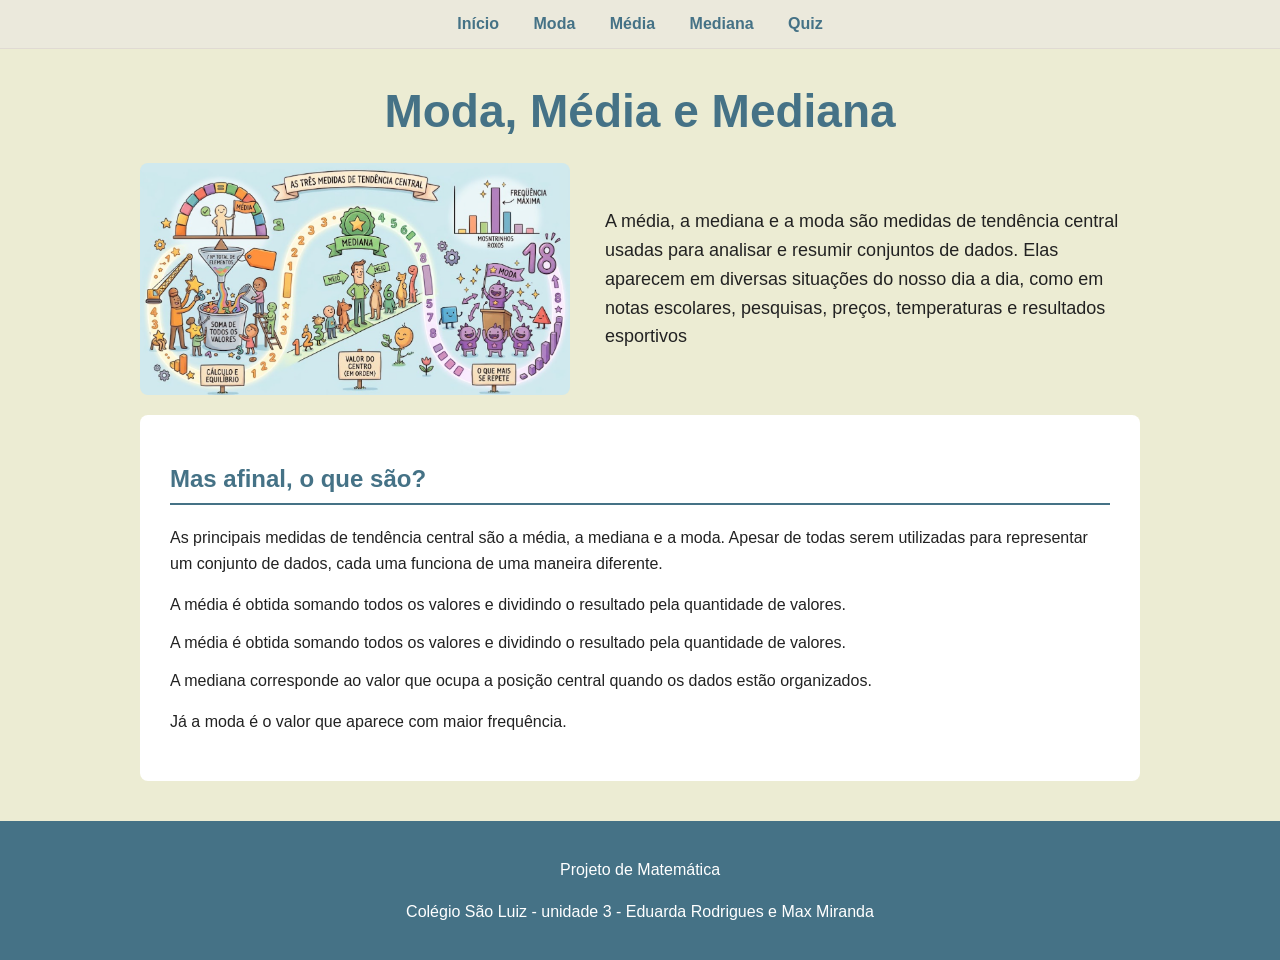
<file: index.html>
<!DOCTYPE html>
<html lang="pt-br">

<head>
    <meta charset="UTF-8">
    <meta name="viewport" content="width=device-width, initial-scale=1.0">

    <title>Moda, Média e Mediana</title>

    <link rel="stylesheet" href="style.css">
</head>

<body>

    <!--MENU-->

    <nav>
        <a href="index.html">Início</a>
        <a href="moda.html">Moda</a>
        <a href="media.html">Média</a>
        <a href="mediana.html">Mediana</a>
        <a href="quiz.html">Quiz</a>
    </nav>


    <!--CABEÇALHO-->

    <header>

        <h1>Moda, Média e Mediana</h1>


        <!--DESTAQUE DA PÁGINA INICIAL-->

        <div class="destaque-inicio">

            <img
                src="imagens/indeximg.png"
                alt="Imagem"
            >

            <div class="texto-destaque">

                <h2> </h2>

                <p>
                    A média, a mediana e a moda são medidas de tendência central usadas para analisar e resumir conjuntos de dados. Elas aparecem em diversas situações do nosso dia a dia, como em notas escolares, pesquisas, preços, temperaturas e resultados esportivos
                </p>

        

            </div>

        </div>

    </header>

    <main>

        <section>

            <h2>Mas afinal, o que são?</h2>

            <p> As principais medidas de tendência central são a média, a mediana e a moda. Apesar de todas serem utilizadas para representar um conjunto de dados, cada uma funciona de uma maneira diferente.</p>
            <p>A média é obtida somando todos os valores e dividindo o resultado pela quantidade de valores.</p> A média é obtida somando todos os valores e dividindo o resultado pela quantidade de valores.
            <p>  A mediana corresponde ao valor que ocupa a posição central quando os dados estão organizados.</p>
            <p>Já a moda é o valor que aparece com maior frequência.</p> 

            

        </section>

    </main>


    <footer>

        <p>Projeto de Matemática</p>
        <p>Colégio São Luiz - unidade 3 - Eduarda Rodrigues e Max Miranda</p>
    </footer>

</body>

</html>
</file>
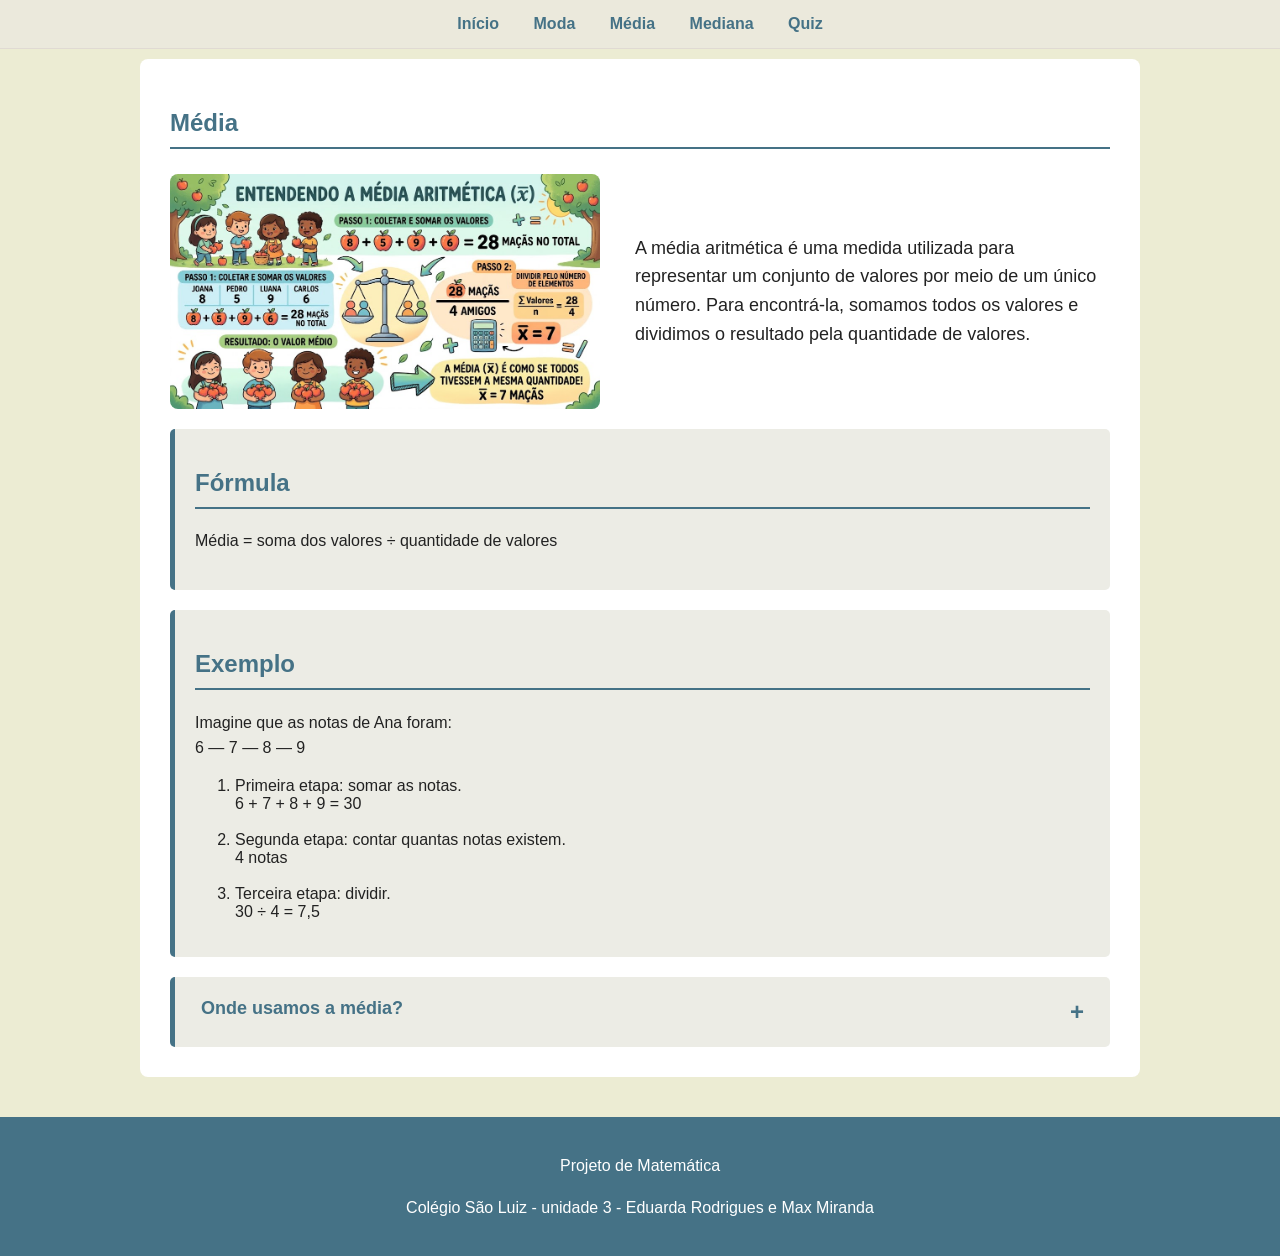
<file: media.html>
<!DOCTYPE html>
<html lang="pt-br">

<head>
    <meta charset="UTF-8">
    <meta name="viewport" content="width=device-width, initial-scale=1.0">
    <title>Média</title>
    <link rel="stylesheet" href="style.css">
</head>

<body>

    <!-- MENU -->
    <nav>
        <a href="index.html">Início</a>
        <a href="moda.html">Moda</a>
        <a href="media.html">Média</a>
        <a href="mediana.html">Mediana</a>
        <a href="quiz.html">Quiz</a>
    </nav>

    <main>

        <section>

            <h2>Média</h2>

           <div class="destaque-inicio">

    <img
        src="imagens/mediaimg.jpg"
        alt="Imagem"
    >

    <div class="texto-destaque">

        <h3></h3>

        <p>
            A média aritmética é uma medida utilizada para representar um conjunto de valores por meio de um único número. Para encontrá-la, somamos todos os valores e dividimos o resultado pela quantidade de valores.
        </p>

    </div>

</div>
</div>

            <!-- Como achar -->

            <article class="">

                <h2>Fórmula</h2>
                
                <div class="conteudo">

                    <p>
                       Média = soma dos valores ÷ quantidade de valores
                    </p>

                </div>

            </article>

            <article class="">

                <h2>Exemplo</h2>
                
                <div class="conteudo">

                    <p>Imagine que as notas de Ana foram:
                        <br>6 — 7 — 8 — 9
                    </p>
                    <ol>
                        <li>Primeira etapa: somar as notas.</li>
                        6 + 7 + 8 + 9 = 30 <br>
                        <br>     
                        <li>Segunda etapa: contar quantas notas existem.</li>
                        4 notas <br>
                        <br>
                        <li>Terceira etapa: dividir.</li>
                        30 ÷ 4 = 7,5
                    </ol>              

                </div>

            </article>

            <article class="acordeao">
                <button class="titulo-acordeao">
                    Onde usamos a média?
                    <span>+</span>
                </button>

                <div class="conteudo-acordeao">
                    <ul>
                        <li>
                            Escola: média das notas dos alunos
                        </li>
                        <li>
                            Esportes: média de gols ou pontos
                        </li>
                        <li>
                            Clima: média das temperaturas
                        </li>
                        <li>Economia: renda média</li>
                        <li>
                            Pesquisas: média das respostas
                        </li>
                    </ul>
                </div>

            </article>
        </section>

    </main>

    <footer>
        <p>Projeto de Matemática</p>
        <p>Colégio São Luiz - unidade 3 - Eduarda Rodrigues e Max Miranda</p>
    </footer>

    <script src="script.js"></script>

</body>

</html>
</file>
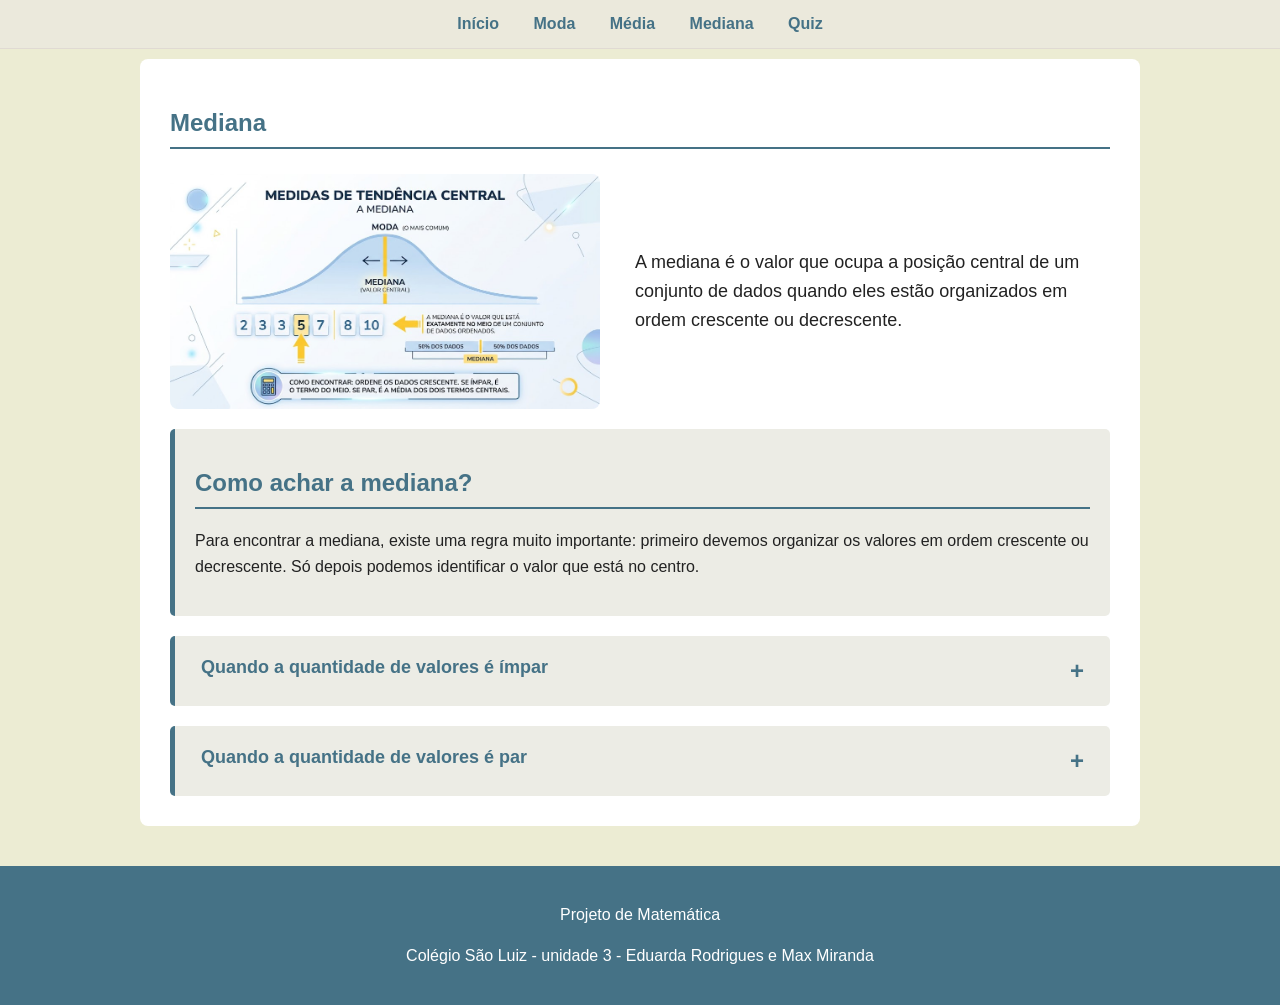
<file: mediana.html>
<!DOCTYPE html>
<html lang="pt-br">

<head>
    <meta charset="UTF-8">
    <meta name="viewport" content="width=device-width, initial-scale=1.0">
    <title>Mediana</title>
    <link rel="stylesheet" href="style.css">
</head>

<body>

    <!-- MENU -->
    <nav>
        <a href="index.html">Início</a>
        <a href="moda.html">Moda</a>
        <a href="media.html">Média</a>
        <a href="mediana.html">Mediana</a>
        <a href="quiz.html">Quiz</a>
    </nav>

    <main>

        <section>

            <h2>Mediana</h2>

           <div class="destaque-inicio">

    <img
        src="imagens/medianaimg.jpg"
        alt="Imagem"
    >

    <div class="texto-destaque">

        <h3></h3>

        <p>
           A mediana é o valor que ocupa a posição central de um conjunto de dados quando eles estão organizados em ordem crescente ou decrescente.
        </p>

    </div>

</div>
</div>

            <!-- Como achar -->

            <article class="">

                <h2>Como achar a mediana?</h2>
                
                <div class="conteudo">

                    <p>
                      Para encontrar a mediana, existe uma regra muito importante: primeiro devemos organizar os valores em ordem crescente ou decrescente. Só depois podemos identificar o valor que está no centro.
                    </p>

                </div>

            </article>

             <article class="acordeao">
                <button class="titulo-acordeao">
                    Quando a quantidade de valores é ímpar
                    <span>+</span>
                </button>

                <div class="conteudo-acordeao">
                    
                    <p>
                        Quando temos uma quantidade ímpar de valores, existe apenas um número exatamente no centro.
                    </p>
                    <p>
                        Por exemplo
                        <br>3, 5, 7, 8, 10
                    </p>
                    <p>O número que ocupa a posição central é o 7. Logo:
                        <br> Mediana = 7</p>
                </div>

            </article>

            </article>

             <article class="acordeao">
                <button class="titulo-acordeao">
                    Quando a quantidade de valores é par
                    <span>+</span>
                </button>

                <div class="conteudo-acordeao">
                    
                    <p>
                        Quando temos uma quantidade par de valores, existem dois números no centro. Nesse caso, devemos calcular a média entre esses dois valores.
                    </p>
                    <p>
                        Por exemplo
                        <br>2, 4, 6, 8
                    <p>
                        Os dois valores centrais são 4 e 6.
                    </p>
                    <p>Então calculamos:
                        <br> (4 + 6) ÷ 2 = 5
                        <br> Mediana = 5</p>
                </div>

            </article>

            </article>

        </section>

    </main>

    <footer>
        <p>Projeto de Matemática</p>
        <p>Colégio São Luiz - unidade 3 - Eduarda Rodrigues e Max Miranda</p>
    </footer>

    <script src="script.js"></script>

</body>

</html>
</file>
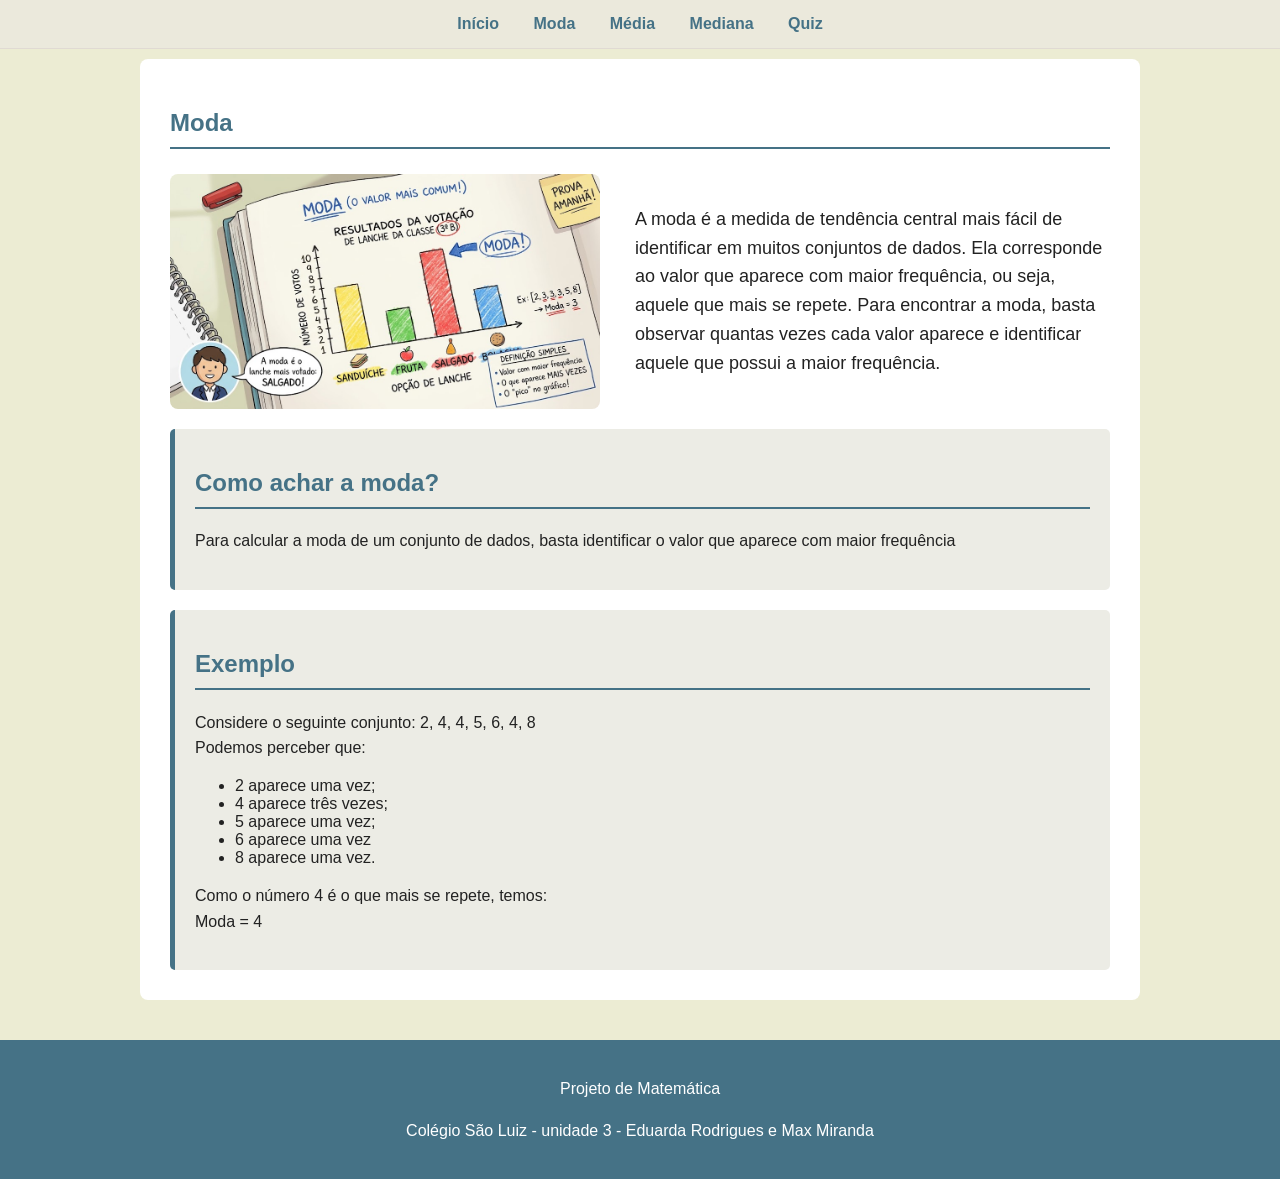
<file: moda.html>
<!DOCTYPE html>
<html lang="pt-br">

<head>
    <meta charset="UTF-8">
    <meta name="viewport" content="width=device-width, initial-scale=1.0">
    <title>Moda</title>
    <link rel="stylesheet" href="style.css">
</head>

<body>

    <!-- MENU -->
    <nav>
        <a href="index.html">Início</a>
        <a href="moda.html">Moda</a>
        <a href="media.html">Média</a>
        <a href="mediana.html">Mediana</a>
        <a href="quiz.html">Quiz</a>
    </nav>

    <main>

        <section>

            <h2>Moda</h2>

           <div class="destaque-inicio">

    <img
        src="imagens/modaimg.jpg"
        alt="Imagem"
    >

    <div class="texto-destaque">

        <h3></h3>

        <p>
            A moda é a medida de tendência central mais fácil de identificar em muitos conjuntos de dados. Ela corresponde ao valor que aparece com maior frequência, ou seja, aquele que mais se repete. Para encontrar a moda, basta observar quantas vezes cada valor aparece e identificar aquele que possui a maior frequência.
        </p>

    </div>

</div>
</div>

            <!-- Como achar -->

            <article class="">

                <h2>Como achar a moda?</h2>
                
                <div class="conteudo">

                    <p>
                       Para calcular a moda de um conjunto de dados, basta identificar o valor que aparece com maior frequência
                    </p>

                </div>

            </article>

            <article class="">

                <h2>Exemplo </h2>
                
                <div class="conteudo">

                    <p>
                      Considere o seguinte conjunto:
                      2, 4, 4, 5, 6, 4, 8
                      <br/>Podemos perceber que:
                      <ul> 
                        <li>2 aparece uma vez;</li>
                        <li>4 aparece três vezes;</li>
                        <li>5 aparece uma vez;</li>
                        <li>6 aparece uma vez</li>
                        <li>8 aparece uma vez.</li>
                      </ul>
                    </p>
                    <p>Como o número 4 é o que mais se repete, temos:
                        <br>Moda = 4  
                    </p>
                                

                    
                </div>

            </article>
        </section>

    </main>

    <footer>
        <p>Projeto de Matemática</p>
        <p>Colégio São Luiz - unidade 3 - Eduarda Rodrigues e Max Miranda</p>
    </footer>

    <script src="script.js"></script>

</body>

</html>
</file>
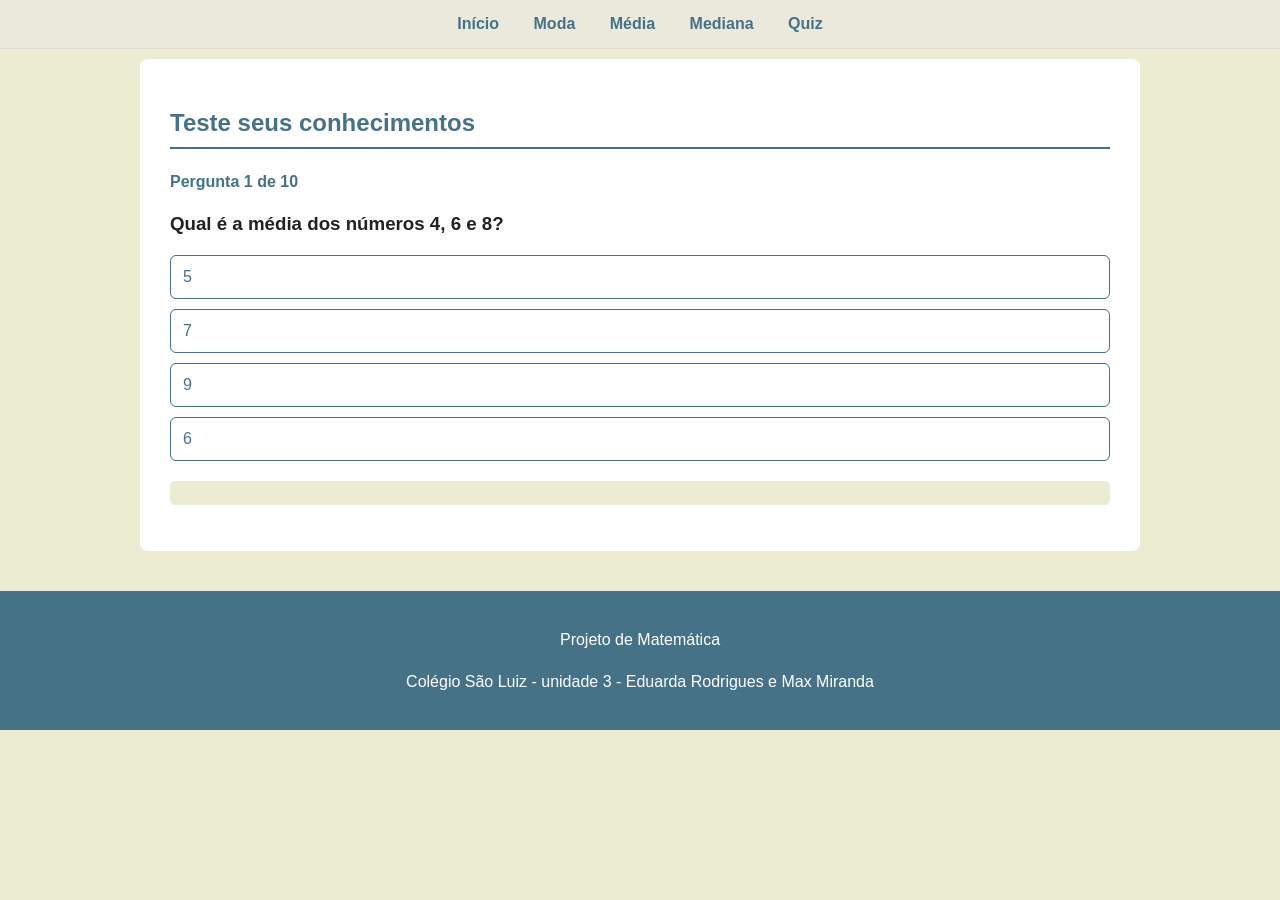
<file: quiz.html>
<!DOCTYPE html>
<html lang="pt-br">

<head>
    <meta charset="UTF-8">
    <meta name="viewport" content="width=device-width, initial-scale=1.0">
    <title>Quiz | Moda, Média e Mediana</title>
    <link rel="stylesheet" href="style.css">
</head>

<body>

    <!-- MENU -->
    <nav>
        <a href="index.html">Início</a>
        <a href="moda.html">Moda</a>
        <a href="media.html">Média</a>
        <a href="mediana.html">Mediana</a>
        <a href="quiz.html">Quiz</a>
    </nav>

    <main>

        <section>

            <h2>Teste seus conhecimentos</h2>

            <div id="quiz-container">

                <p id="progresso"></p>

                <h3 id="pergunta"></h3>

                <div id="alternativas"></div>

                <p id="feedback"></p>

                <button id="proxima" onclick="proximaPergunta()">
                    Próxima pergunta
                </button>

            </div>

        </section>

    </main>

     <footer>
        <p>Projeto de Matemática</p>
        <p>Colégio São Luiz - unidade 3 - Eduarda Rodrigues e Max Miranda</p>
    </footer>

    <script src="script.js"></script>

</body>

</html>
</file>
<file: style.css>
:root {
    --primary-color: #457286; /* Azul escuro principal */
    --accent-color: #274e34;  /* Vermelho de destaque/hover */
    --bg-light: #ececd3;      /* Fundo da página */
    --bg-card: #ecece5;       /* Fundo dos blocos/cards */
    --text-dark: #222;
    --border-radius: 5px;
    --transition-fast: 0.3s;
}

html {
    scroll-behavior: smooth;
}

body {
    margin: 0;
    font-family: Arial, sans-serif;
    background-color: var(--bg-light);
    color: var(--text-dark);
}

p {
    line-height: 1.6;
}

/*2. PADRONIZAÇÃO DE CORES E TEXTOS*/
header .periodo, .bloco-guerra span {
    color: #777;
}

header, nav {
    text-align: center;
}

header h1, header .periodo, .texto-destaque h2, .texto-destaque h3, 
section h2, article h3, .titulo-acordeao, .bloco-guerra h2, .bloco-guerra h3, 
.conteudo-guerra h3, .anos button, .evento h4, #progresso, #alternativas button {
    color: var(--primary-color);
}

header {
    background-color: var(--bg-light);
    padding: 35px 20px 10px;
}

header h1 { margin: 0; font-size: 46px; }
header .periodo { font-size: 20px; margin: 10px 0 30px; }

nav {
    background-color: rgb(235, 233, 220);
    padding: 15px;
    border-bottom: 1px solid #e0dad3;
    position: sticky;
    top: 0;
    z-index: 1000;
}

nav a {
    color: var(--primary-color);
    text-decoration: none;
    margin: 0 15px;
    font-weight: bold;
}

nav a:hover {
    color: var(--accent-color);
}

main {
    width: 85%;
    max-width: 1000px;
    margin: auto;
}

section {
    background-color: white;
    margin: 10px 0 30px;
    padding: 30px;
    border-radius: 8px;
}

section h2 {
    border-bottom: 2px solid var(--primary-color);
    padding-bottom: 10px;
}

article, .conteudo-guerra, .evento {
    background-color: var(--bg-card);
    padding: 20px;
    margin-top: 20px;
    border-left: 5px solid var(--primary-color);
    border-radius: var(--border-radius);
}

article h3, .conteudo-guerra h3, .evento h4 {
    margin-top: 0;
}

.destaque-inicio {
    max-width: 1000px;
    margin: 25px auto 0;
    display: flex;
    align-items: center;
    gap: 35px;
}

.destaque-inicio img {
    width: 430px;
    max-width: 48%;
    height: auto;
    border-radius: 8px;
}

.texto-destaque {
    flex: 1;
    text-align: left;
}

.texto-destaque h2 { font-size: 28px; margin: 0 0 15px; }
.texto-destaque h3 { font-size: 24px; margin: 0 0 15px; }
.texto-destaque p { font-size: 18px; }

/* Acordeão */
.titulo-acordeao {
    width: 100%;
    background: transparent;
    border: none;
    font-size: 18px;
    font-weight: bold;
    cursor: pointer;
    display: flex;
    justify-content: space-between;
}

.titulo-acordeao span { font-size: 24px; }
.conteudo-acordeao { display: none; margin-top: 15px; }

/* Blocos de Guerra (Eixo e Aliados) */
.blocos-guerra {
    display: flex;
    align-items: center;
    justify-content: center;
    gap: 30px;
    margin: 30px 0;
}

.bloco-guerra {
    width: 280px;
    min-height: 150px;
    background-color: white;
    border: 1px solid #ddd;
    border-radius: 10px;
    padding: 25px;
    cursor: pointer;
    box-shadow: 0 3px 8px rgba(0, 0, 0, 0.12);
    transition: var(--transition-fast);
}

.bloco-guerra:hover {
    transform: translateY(-5px);
    border-color: var(--primary-color);
}

.bloco-guerra h3 { margin-top: 0; font-size: 22px; }
.bloco-guerra p { font-size: 16px; }
.bloco-guerra span { font-size: 13px; }
.seta-guerra { font-size: 35px; color: #999; }
.conteudo-guerra { display: none; }

/* Linha do Tempo */
.linha-tempo { margin-top: 40px; }

.anos {
    position: relative;
    display: flex;
    justify-content: space-between;
    align-items: center;
    margin: 35px 20px 40px;
}

.anos::before {
    content: "";
    position: absolute;
    top: 50%;
    left: 5%;
    right: 5%;
    height: 3px;
    background-color: #cbd3da;
    z-index: 0;
}

.anos button {
    position: relative;
    z-index: 1;
    width: 80px;
    height: 80px;
    border-radius: 50%;
    background-color: white;
    border: 3px solid var(--primary-color);
    font-weight: bold;
    font-size: 15px;
    cursor: pointer;
    transition: var(--transition-fast);
    box-shadow: 0 3px 7px rgba(0, 0, 0, 0.15);
}

.anos button:hover, .anos button.ativo {
    background-color: var(--primary-color);
    color: white;
}

.anos button:hover { transform: translateY(-2px); }
.anos button.ativo { transform: scale(1.12); }
.evento { display: none; }
.evento h4 { font-size: 19px; }

/*COMPONENTE DO QUIZ E RODAPÉ*/
#quiz-container { margin-top: 20px; }
#progresso { font-weight: bold; }

#alternativas {
    display: flex;
    flex-direction: column;
    gap: 10px;
    margin: 20px 0;
}

#alternativas button {
    padding: 12px;
    border: 1px solid var(--primary-color);
    border-radius: 6px;
    background-color: white;
    cursor: pointer;
    text-align: left;
    font-size: 16px;
}

#alternativas button:hover { background-color: #e8edf2; }

#alternativas button.correta {
    background-color: #d4edda;
    border-color: #2e7d32;
    color: #1b5e20;
}

#alternativas button.errada {
    background-color: #f8d7da;
    border-color: #c62828;
    color: #8e0000;
}

#alternativas button:disabled { cursor: default; }

#feedback {
    margin-top: 15px;
    padding: 12px;
    background-color: var(--bg-light);
    border-radius: var(--border-radius);
    font-weight: bold;
}

#proxima, #refazer {
    background-color: var(--primary-color);
    color: white;
    border: none;
    padding: 12px 20px;
    border-radius: 6px;
    cursor: pointer;
}

#proxima { display: none; }
#refazer { font-weight: bold; }
#proxima:hover, #refazer:hover { background-color: var(--accent-color); }

footer {
    background-color: var(--primary-color);
    color: white;
    text-align: center;
    padding: 20px;
    margin-top: 40px;
}
</file>
